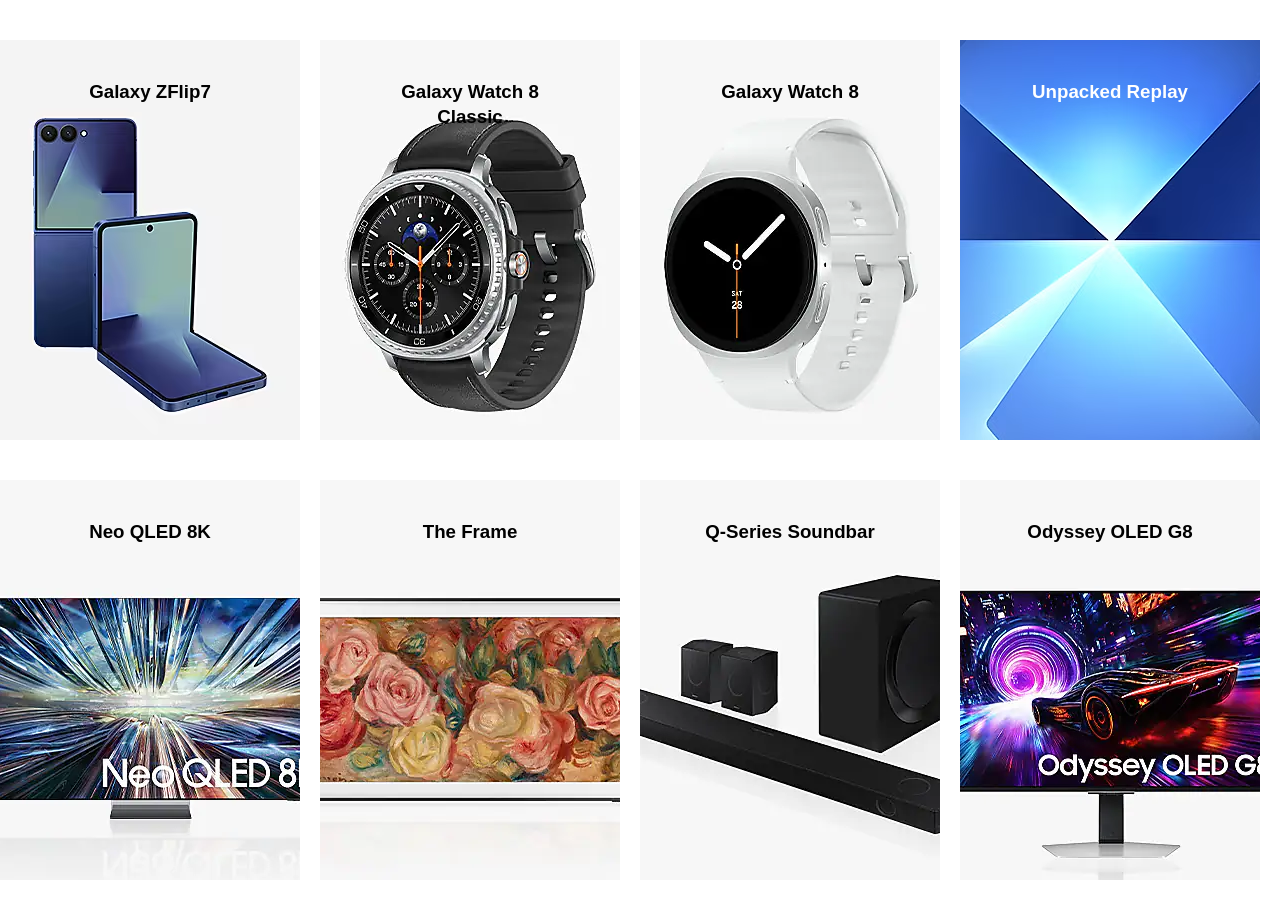
<file: index.html>
<!DOCTYPE html>
<html lang="en">

<head>
    <meta charset="UTF-8">
    <meta name="viewport" content="width=device-width, initial-scale=1.0">
    <title>Clone:Samsung home-page</title>
    <link rel="stylesheet" href="style.css">
</head>

<body>
    <div class="joyce">
        <div class="container_joyce">
            <div class="samsung1">
                <h3 class="samsung-heading">Galaxy ZFlip7</h3>
            </div>
            <div class="samsung2">
                <h3 class="samsung-heading">Galaxy Watch 8 Classic</h3>
            </div>
            <div class="samsung3">
                <h3 class="samsung-heading">Galaxy Watch 8</h3>
            </div>
            <div class="samsung4">
                <h3 class="text-wrap">Unpacked Replay</h3>
            </div>
        </div>
    </div>

    <div class="joyce2">
        <div class="container_joyce2">
            <div class="MDVD1">
                <h3 class="MDVD_heading">Neo QLED 8K</h3>
            </div>
            <div class="MDVD2">
                <h3 class="MDVD_heading">The Frame</h3>
            </div>
            <div class="MDVD3">
                <h3 class="MDVD_heading">Q-Series Soundbar</h3>
            </div>
            <div class="MDVD4">
                <h3 class="MDVD_heading">Odyssey OLED G8</h3>
            </div>
        </div>
    </div>
</body>
</html>
</file>
<file: style.css>
*{
    padding: 0;
    margin: 0;
    box-sizing: border-box;
}
.joyce{
    display: flex;
    width: 100%;
    padding: auto;
}
.container_joyce{
    display: flex;
    width: 100%;
}
.samsung1{
    height: 400px;
    margin-top: 40px;
    width: 25%; 
    background-image: url(./Galaxy-Z-Flip7_Home_Feature_Card_560x560.avif   );
    background-position: center;
    background-image: center; ;
    padding-left: 50px;
    padding-right: 50px;
    padding-top: 20px;
    text-align: center;
    margin-right: 20px;
}
.samsung2{
    height: 400px;
    margin-top: 40px;
    width: 25%;
    background-image: url(./HOME_Feature-Card_Galaxy-Watch8-Classic_560x560.webp);
    background-position: center;
    background-image: center; ;
    padding-left: 50px;
    padding-right: 50px;
    padding-top: 20px;
    text-align: center;
    margin-right: 20px;
}

.samsung3{
    height: 400px;
    margin-top: 40px;
    width: 25%;
    background-image: url(./HOME_Feature-Card_Galaxy-Watch8_560x560.webp    );
    background-position: center;
    background-image: center; ;
    padding-left: 50px;
    padding-right: 50px;
    padding-top: 20px;
    text-align: center;
    margin-right: 20px;
}
.samsung4{
    height: 400px;
    margin-top: 40px;
    width: 25%;
    background-image: url(./Replay_Galaxy-Z-Flip7_Home_Feature_Card_560x560.avif);
    background-position: center;
    background-image: center; ;
    padding-left: 50px;
    padding-right: 50px;
    padding-top: 20px;
    text-align: center;
    margin-right: 20px;
}
.samsung-heading{
    font-size: 1.66667;
    font-weight: 700;
    color: #000;
    margin-top: 20px;
    font-family: 'SamsungSharpSans', arial, sans-serif;
    line-height: 1.333;
}
.text-wrap{
    font-size: 1.66667;
    font-weight: 700;
    color: #fff;
    margin-top: 20px;
    font-family: 'SamsungSharpSans', arial, sans-serif;
    line-height: 1.333;
}
.container_joyce h3{
    font-size: 1.66667;
    font-weight: 700;   
    margin-top: 20px;
}
.joyce2{
    display: flex;
    padding: auto;
}
.container_joyce2{
    display: flex;
    width: 100%;
}
.MDVD1{
    height: 400px;
    margin-top: 40px;
    width: 30%;
    background-image: url(./MDVD_Feature_Card1_560X560.webp);
    background-position: center;
    background-image: center; ;
    padding-left: 50px;
    padding-right: 50px;
    padding-top: 20px;
    text-align: center;
    margin-right: 20px;
}
.MDVD2{
    height: 400px;
    margin-top: 40px;
    width: 30%;
    background-image: url(./MDVD_Feature_Card2_560X560.webp);
    background-position: center;
    background-image: center; ;
    padding-left: 50px;
    padding-right: 50px;
    padding-top: 20px;
    text-align: center;
    margin-right: 20px;
}
.MDVD3{
    height: 400px;
    margin-top: 40px;
    width: 30%;
    background-image: url(./MDVD_Feature_Card3_560X560.webp);
    background-position: center;
    background-image: center;
    padding-left: 50px;
    padding-right: 50px;
    padding-top: 20px;
    text-align: center;
    margin-right: 20px;
}
.MDVD4{
    height: 400px;
    margin-top: 40px;
    width: 30%; 
    background-image: url(./MDVD_Feature_Card4_560X560.webp);
    background-position: center;
    background-image: center;
    padding-left: 50px;
    padding-right: 50px;
    padding-top: 20px;
    text-align: center;
    margin-right: 20px;
}
.MDVD_heading{
    font-size: 1.66667;
    font-weight: 700;
    color: #000;
    margin-top: 20px;
    font-family: 'SamsungSharpSans', arial, sans-serif;
    line-height: 1.333;
}
</file>
